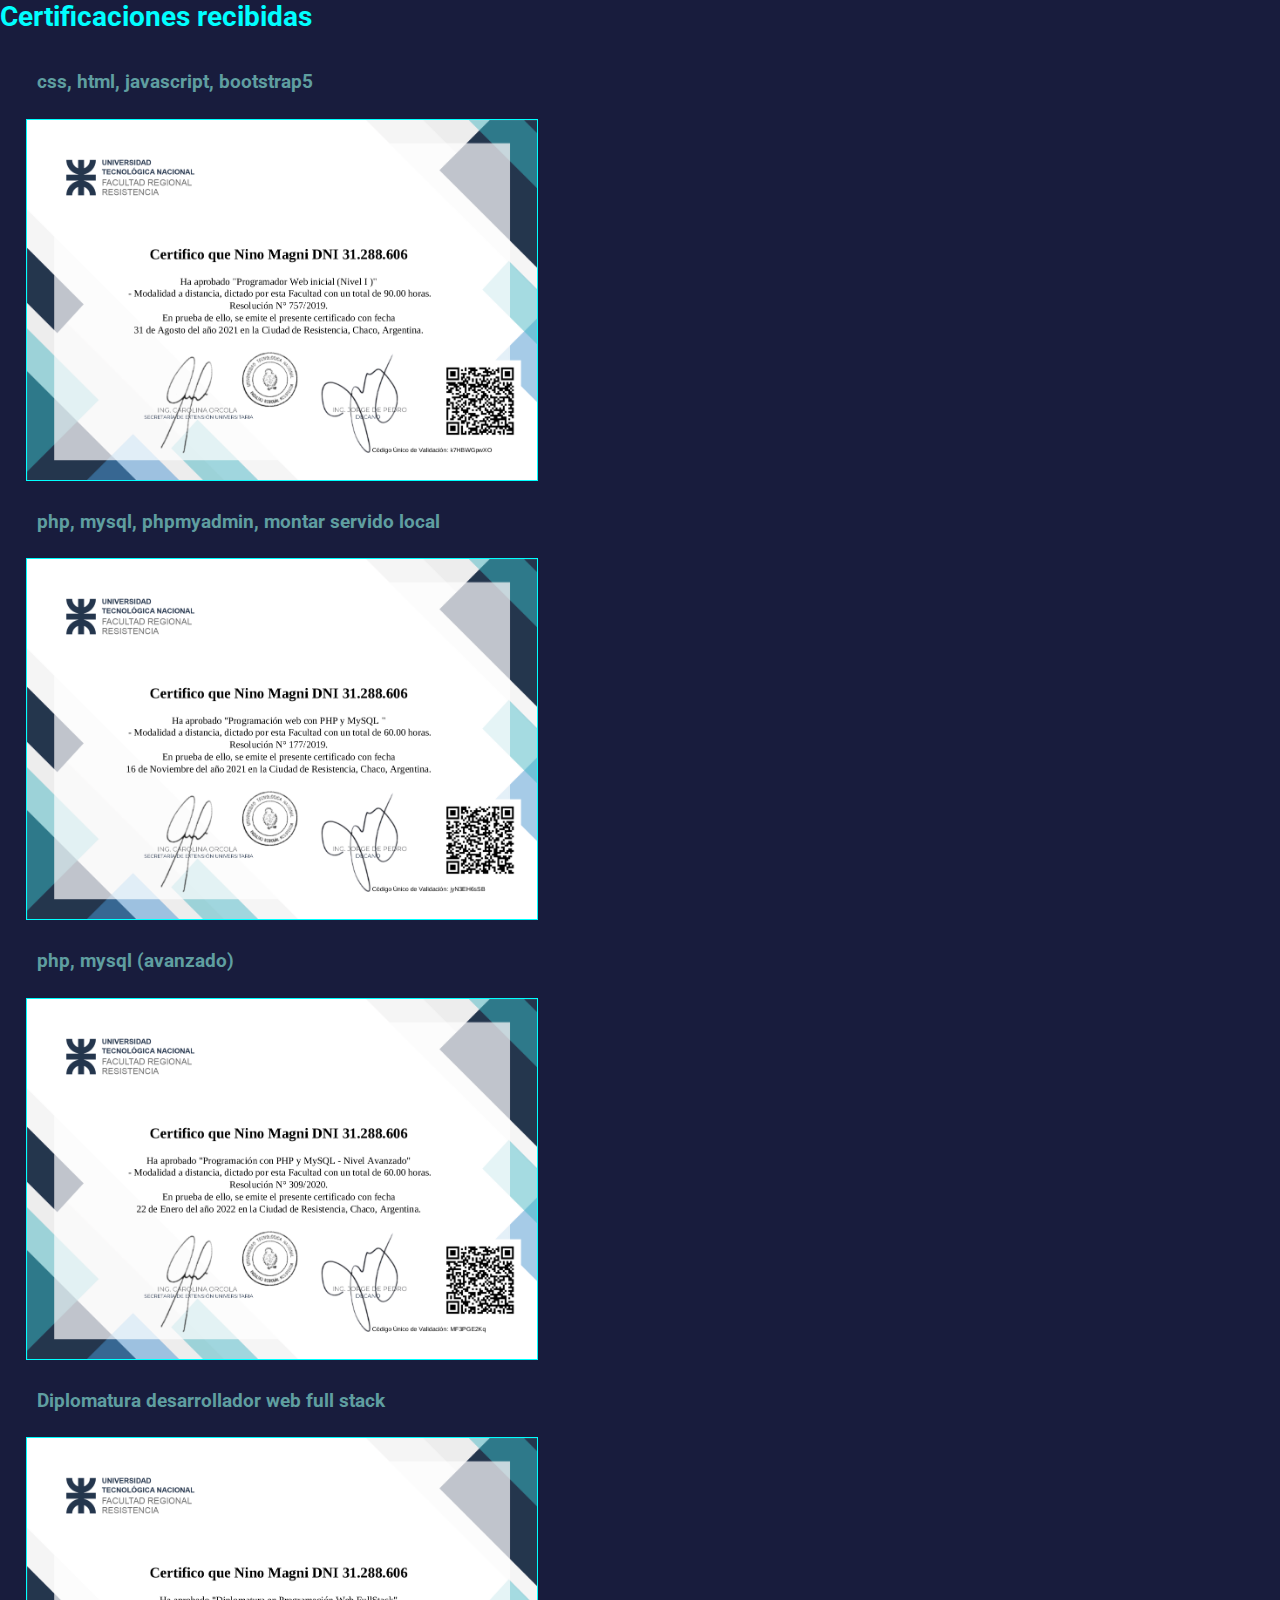
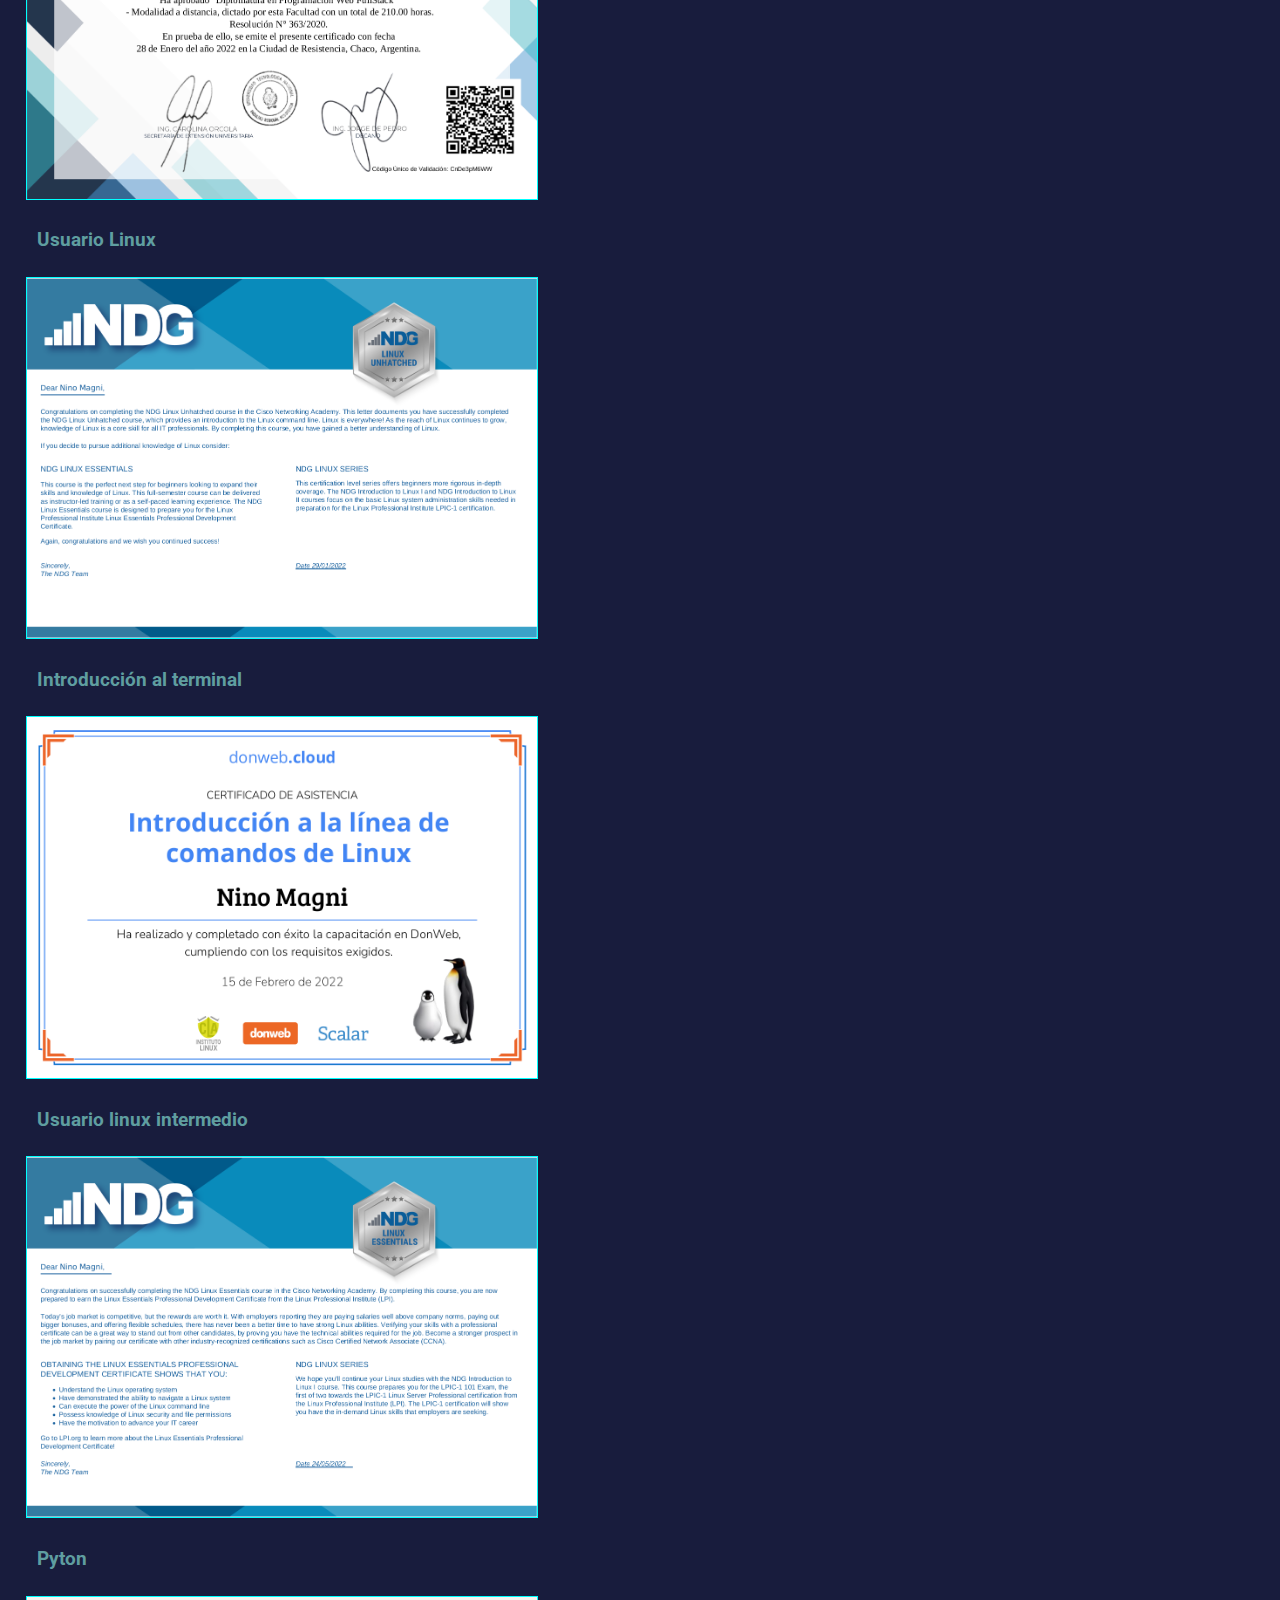
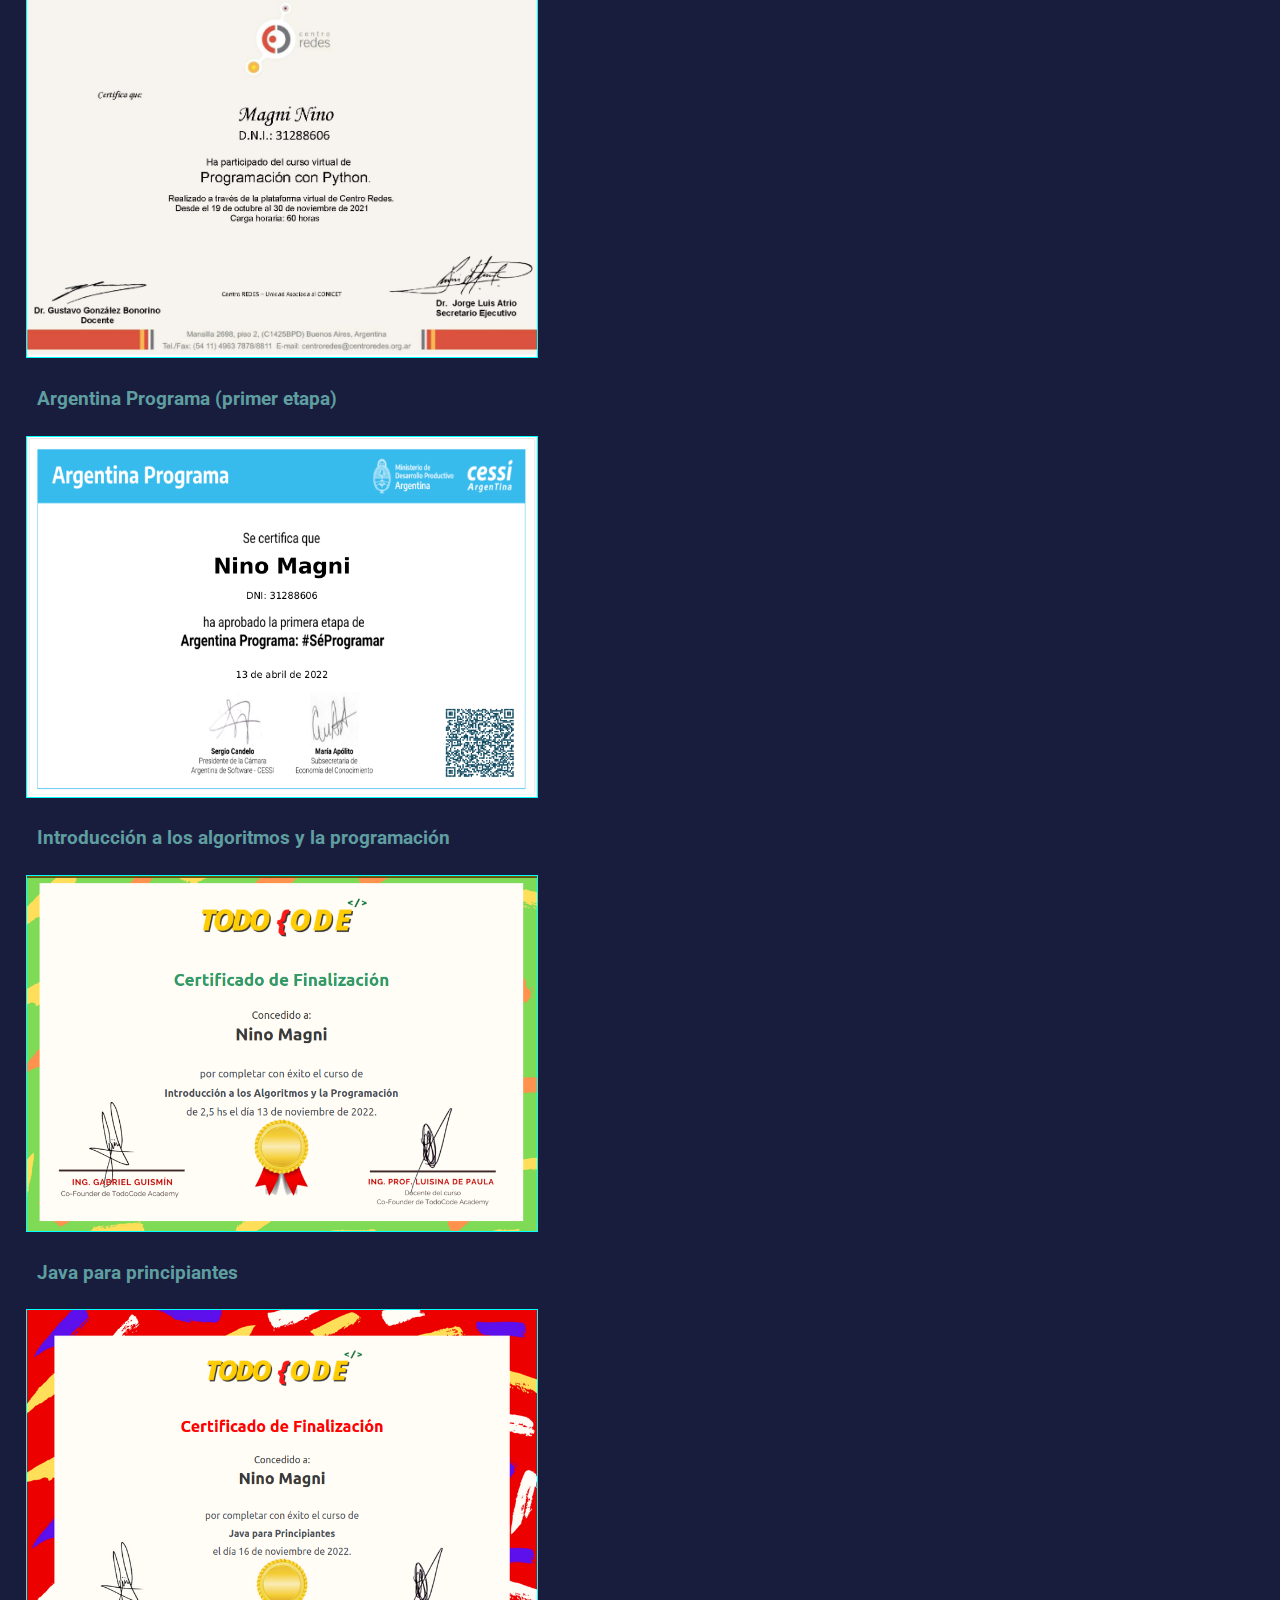
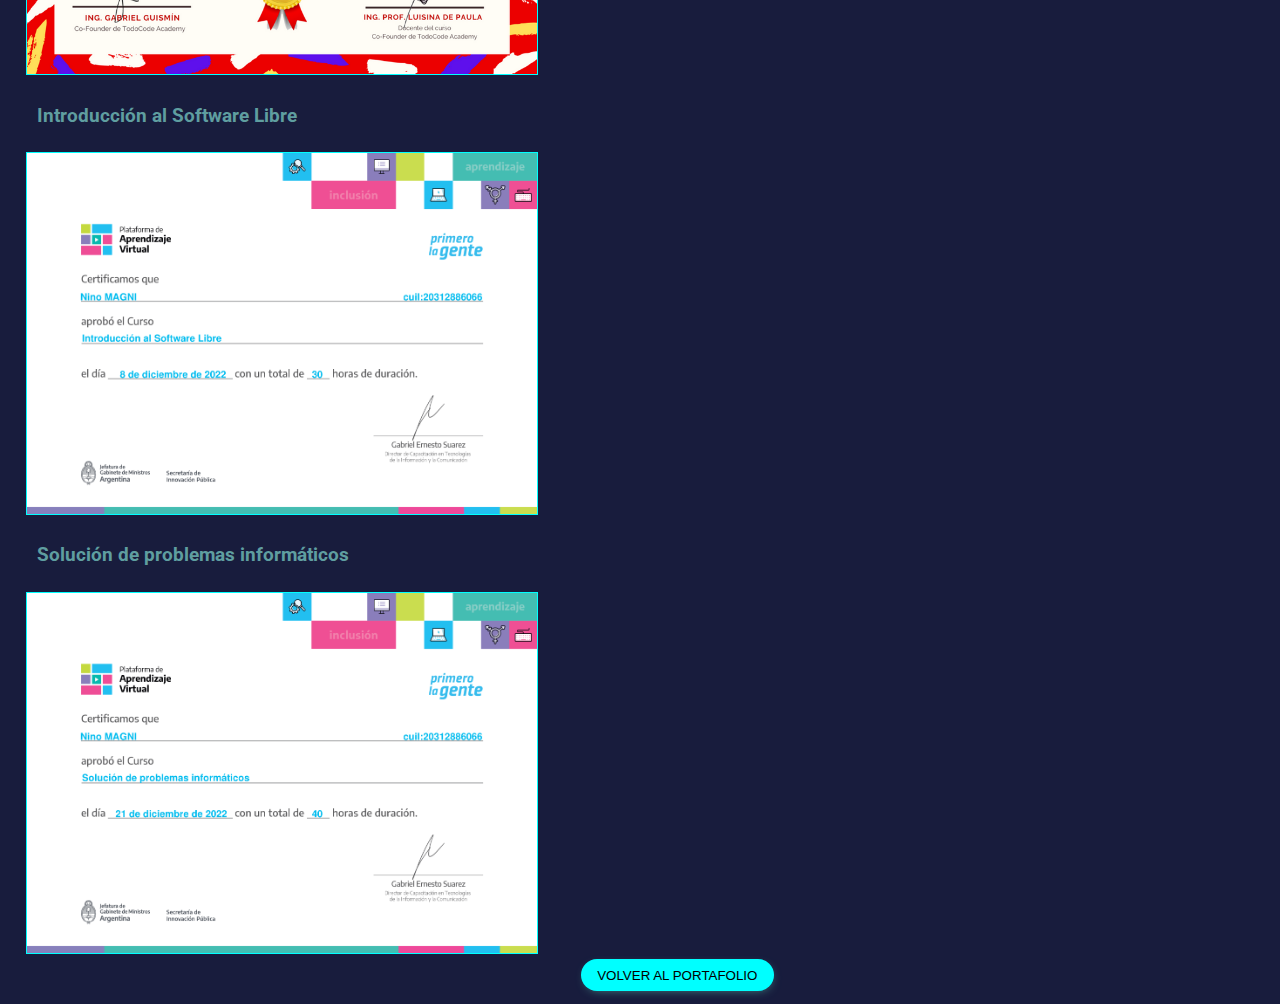
<file: certificaciones.html>
<!DOCTYPE html>
<html lang="en">
<head>
    <meta charset="UTF-8">
    <meta http-equiv="X-UA-Compatible" content="IE=edge">
    <meta name="viewport" content="width=device-width, initial-scale=1.0">
    <title>Certificaciones</title>
    <link rel="stylesheet" href="css/style.css">
</head>
<body>
    <div class="contenedorDescripcion">
    <h2>Certificaciones recibidas</h2><br><br>

    <div class="contenedorImg">
        <h3>css, html, javascript, bootstrap5</h3>
    <img src="./certificaciones/cert_aprob_39301_2000_2_2021-08-31-10-09-14.png" alt="">
        <h3>php, mysql, phpmyadmin, montar servido local</h3>
    <img src="./certificaciones/cert_aprob_39301_1996_2_2021-11-16-11-45-36.png" alt="">
        <h3>php, mysql (avanzado)</h3>
    <img src="./certificaciones/cert_aprob_39301_2001_2_2022-01-22-09-38-11.png" alt="">
        <h3>Diplomatura desarrollador web full stack</h3>
    <img src="./certificaciones/cerificadofinal.png" alt="">
        <h3>Usuario Linux</h3>
    <img src="./certificaciones/NinoMagni-NDG Linux Unhatc-certificate.png" alt="">
        <h3>Introducción al terminal</h3>
    <img src="./certificaciones/ninomagni75_gmail_com.png" alt="">
        <h3>Usuario linux intermedio</h3>
    <img src="./certificaciones/NinoMagni-NDG Linux Essent-certificate.png" alt="">
        <h3>Pyton</h3>
    <img src="./certificaciones/Nino Magni.png" alt="">
        <h3>Argentina Programa (primer etapa)</h3>
    <img src="./certificaciones/argentina_programa.png" alt="">
        <h3>Introducción a los algoritmos y la programación</h3>
    <img src="./certificaciones/introduccion.png" alt="">
        <h3>Java para principiantes</h3>
    <img src="./certificaciones/java.png" alt="">
    <h3>Introducción al Software Libre</h3>
    <img src="./certificaciones/Introducción al Software Libre.png" alt="">
    <h3>Solución de problemas informáticos</h3>
    <img src="./certificaciones/Solución de problemas informáticos.png" alt="">

    
    
    <a href="./index.html"><button class="btn_enviar">Volver al portafolio</button></a>
    
</div>
</div>
</body>
</html>
</file>
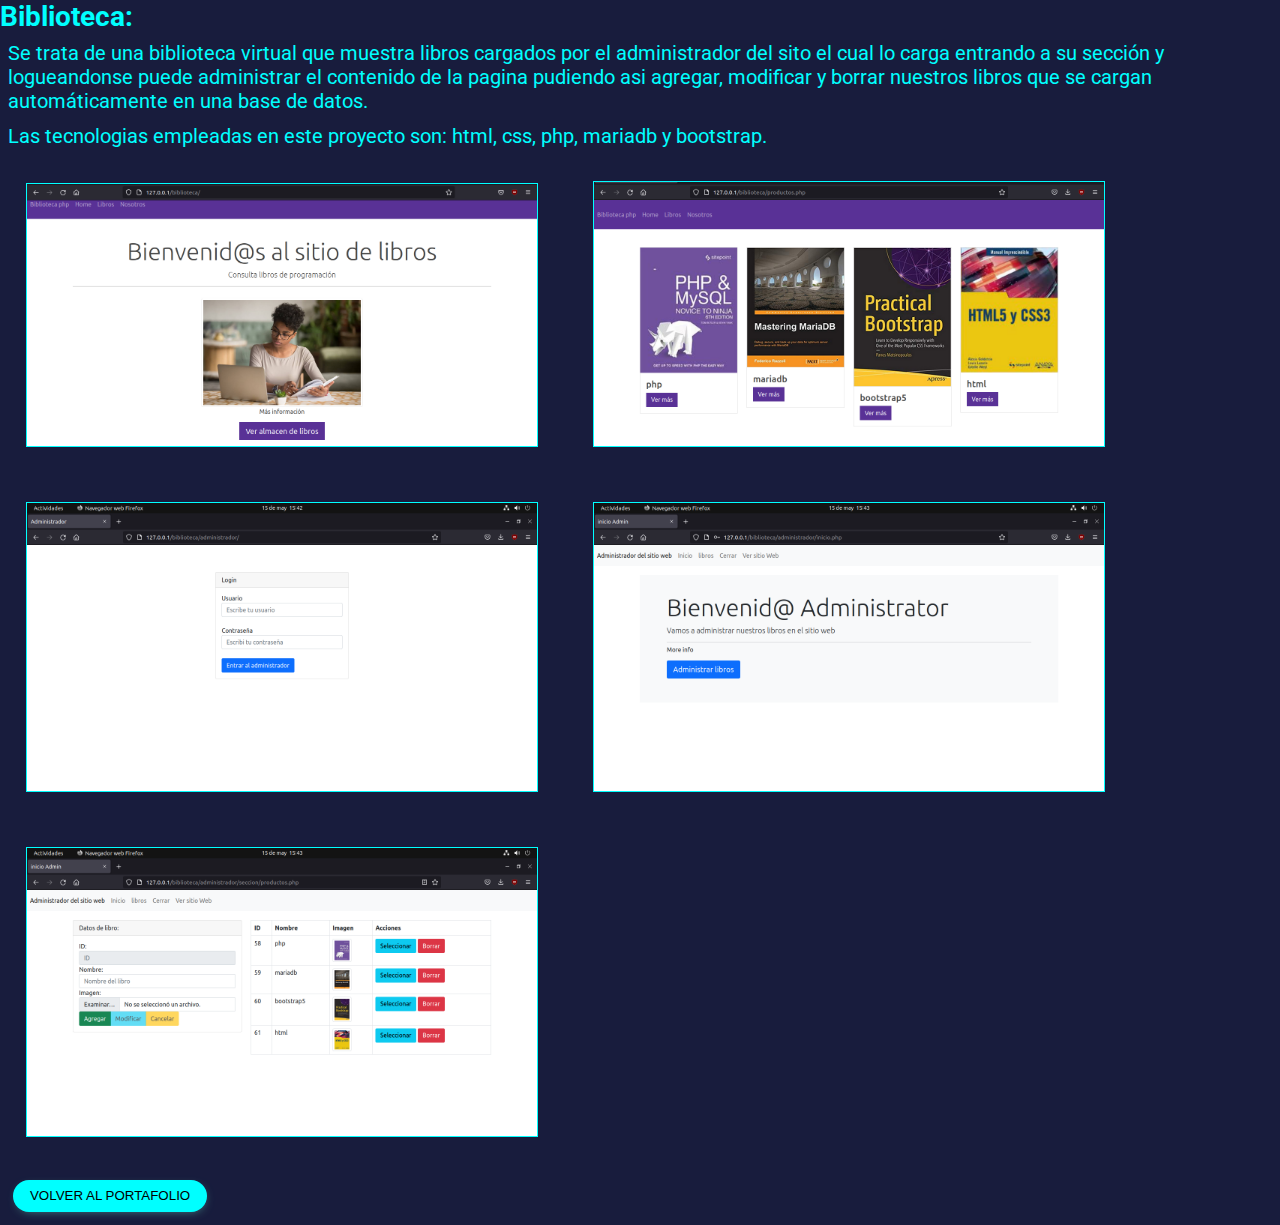
<file: descripcion1.html>
<!DOCTYPE html>
<html lang="es">
<head>
    <meta charset="UTF-8">
    <meta http-equiv="X-UA-Compatible" content="IE=edge">
    <meta name="viewport" content="width=device-width, initial-scale=1.0">
    <title>Descripción biblioteca</title>
    <link rel="stylesheet" href="css/style.css">
</head>
<body>
    <div class="contenedorDescripcion">
        <h2>Biblioteca:</h2>
        <p> Se trata de una biblioteca virtual que muestra libros cargados por el administrador del sito
            el cual lo carga entrando a su sección y logueandonse puede administrar el contenido de la pagina
            pudiendo asi agregar, modificar y borrar nuestros libros que se cargan automáticamente en una base de datos.
        </p>
        <p>Las tecnologias empleadas en este proyecto son: html, css, php, mariadb y bootstrap.</p>
        <div class="contenedorImg">
            <img src="./img/pBiblio1.png" alt="">
            <img src="./img/pBiblio2.png" alt="">
            <img src="./img/pBiblio3.png" alt="">
            <img src="./img/pBiblio4.png" alt="">
            <img src="./img/pBiblio5.png" alt="">
        </div>
        <a href="./index.html"><button class="btn_enviar">Volver al portafolio</button></a>
    </div>
</body>
</html>
</file>
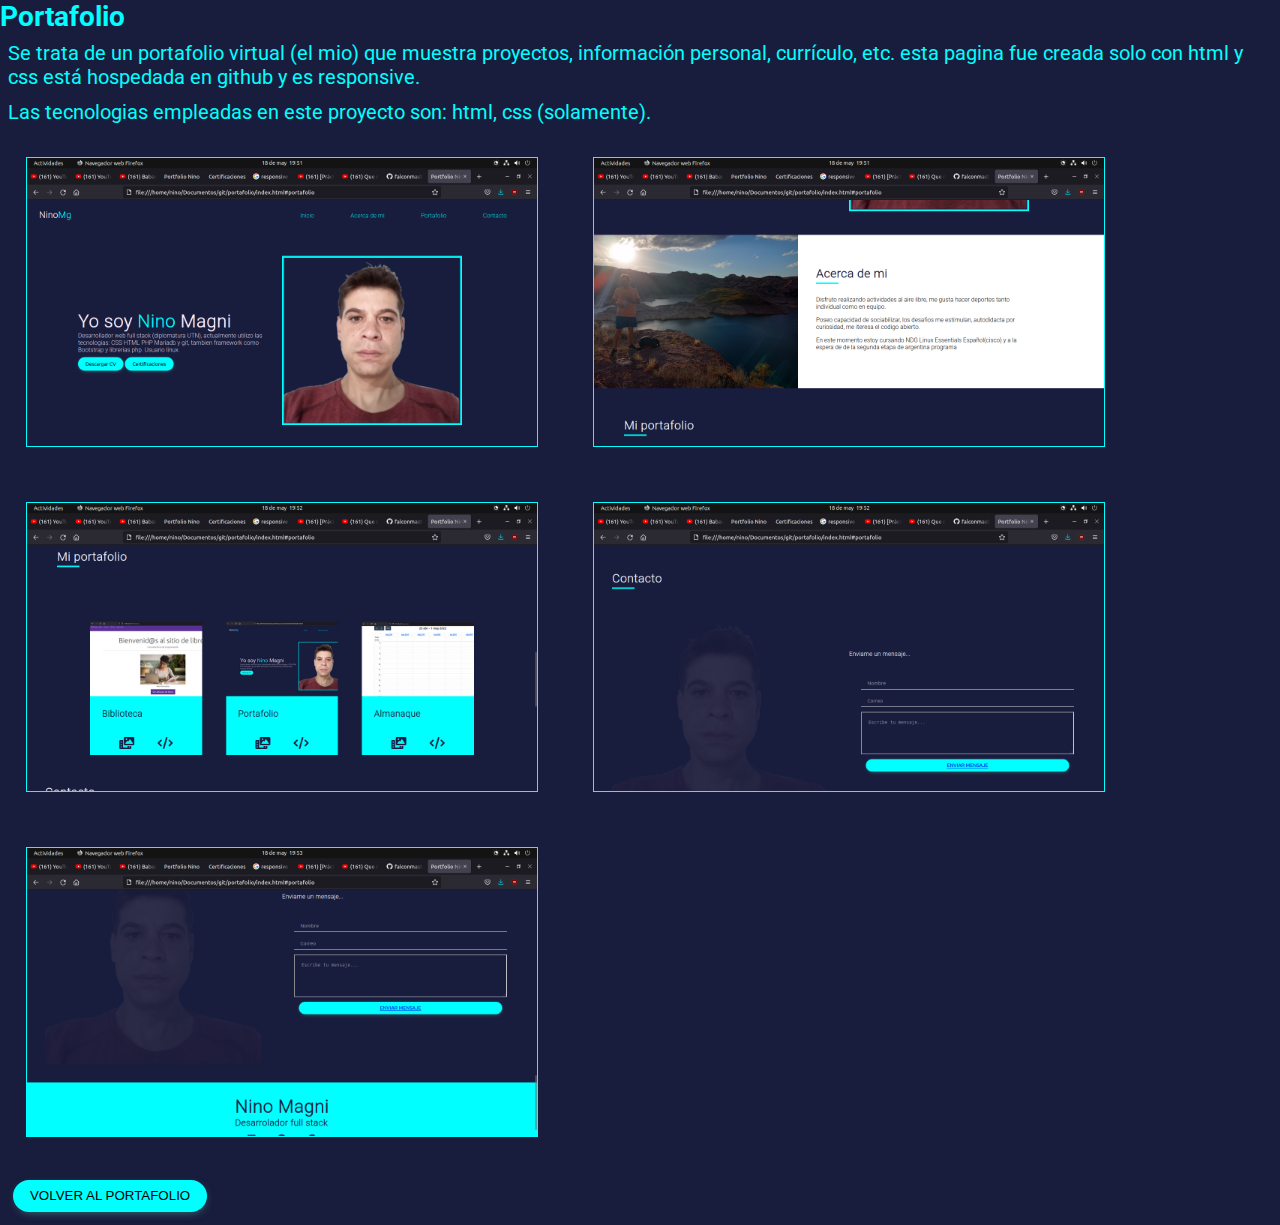
<file: descripcion2.html>
<!DOCTYPE html>
<html lang="es">
<head>
    <meta charset="UTF-8">
    <meta http-equiv="X-UA-Compatible" content="IE=edge">
    <meta name="viewport" content="width=device-width, initial-scale=1.0">
    <title>Descripción portafolio</title>
    <link rel="stylesheet" href="css/style.css">
</head>
<body>
    <div class="contenedorDescripcion">
        <h2>Portafolio</h2>
        <p> Se trata de un portafolio virtual (el mio) que muestra proyectos, información personal, currículo, etc. esta pagina fue creada solo con html y css está hospedada en github y es responsive. 
        </p>
        <p>Las tecnologias empleadas en este proyecto son: html, css (solamente).</p>
        <div class="contenedorImg">
            <img src="./img/pPort1.png" alt="">
            <img src="./img/pPort2.png" alt="">
            <img src="./img/pPort3.png" alt="">
            <img src="./img/pPort4.png" alt="">
            <img src="./img/pPort5.png" alt="">
        </div>
        <a href="./index.html"><button class="btn_enviar">Volver al portafolio</button></a>
    </div>
</body>
</html>
</file>
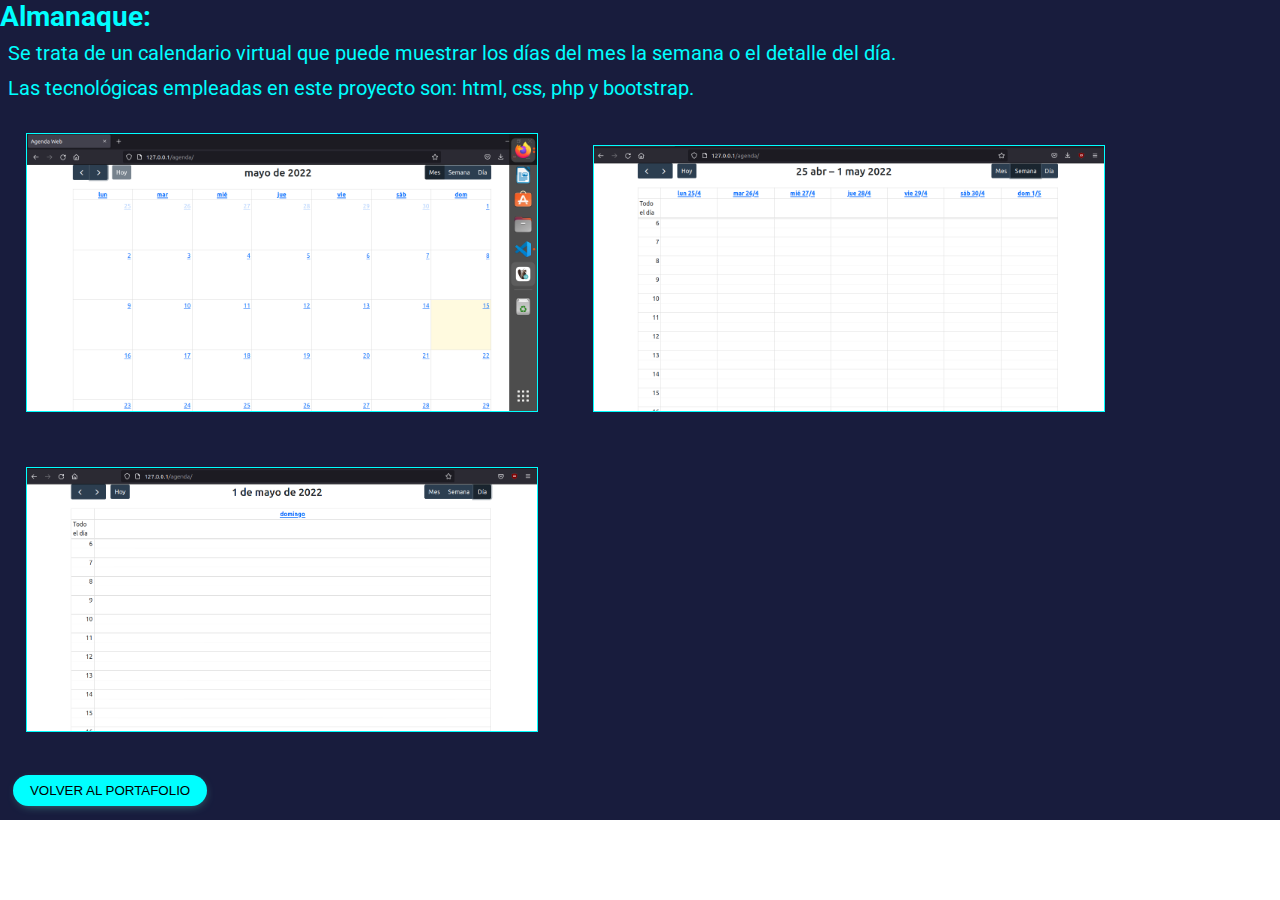
<file: descripcion3.html>
<!DOCTYPE html>
<html lang="es">
<head>
    <meta charset="UTF-8">
    <meta http-equiv="X-UA-Compatible" content="IE=edge">
    <meta name="viewport" content="width=device-width, initial-scale=1.0">
    <title>Descripción almanaque</title>
    <link rel="stylesheet" href="css/style.css">
</head>
<body>
    <div class="contenedorDescripcion">
        <h2>Almanaque:</h2>
        <p> Se trata de un calendario virtual que puede muestrar los días del mes la semana o el detalle del día. 
        </p>
        <p>Las tecnológicas empleadas en este proyecto son: html, css, php y bootstrap.</p>
        <div class="contenedorImg">
            <img src="./img/pCalendar1.png" alt="calendario 1"/>
            <img src="./img/pCalendar2.png" alt="calendario 2"/>
            <img src="./img/pCalendar3.png" alt="calendario 3"/>
        </div>
        <a href="./index.html"><button class="btn_enviar">Volver al portafolio</button></a>
    </div>
</body>
</html>
</file>
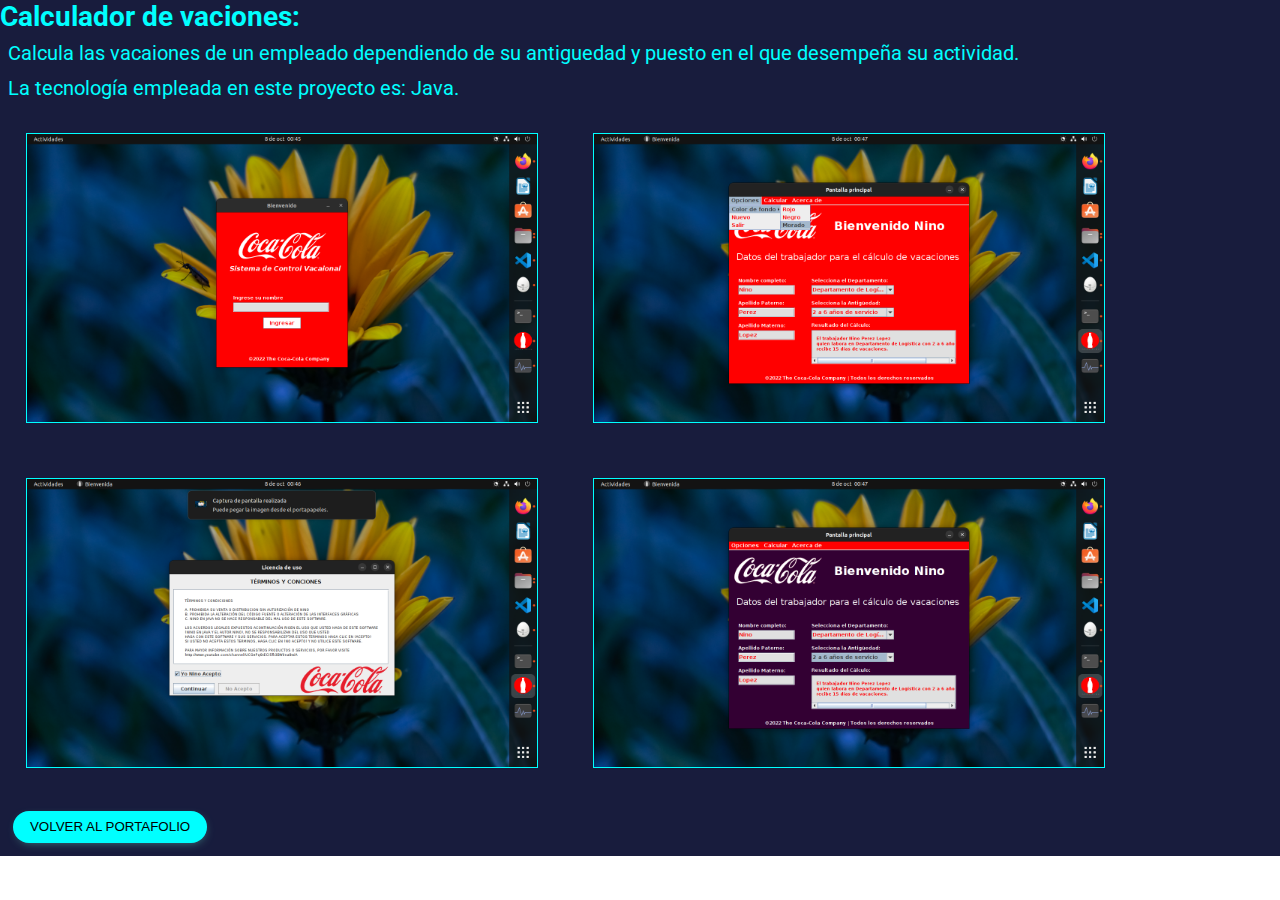
<file: descripcion4.html>
<!DOCTYPE html>
<html lang="es">
<head>
    <meta charset="UTF-8">
    <meta http-equiv="X-UA-Compatible" content="IE=edge">
    <meta name="viewport" content="width=device-width, initial-scale=1.0">
    <title>Descripción almanaque</title>
    <link rel="stylesheet" href="css/style.css">
</head>
<body>
    <div class="contenedorDescripcion">
        <h2>Calculador de vaciones:</h2>
        <p> Calcula las vacaiones de un empleado dependiendo de su antiguedad y puesto en el que desempeña su actividad.
        </p>
        <p>La tecnología empleada en este proyecto es: Java.</p>
        <div class="contenedorImg">
            <img src="./img/pVacaciones.png" alt="calculador de vacacones 1"/>
            <img src="./img/pVacaciones1.png" alt="calculador de vacacones 2"/>
            <img src="./img/pVacaciones2.png" alt="calculador de vacacones 3"/>
            <img src="./img/pVacaciones3.png" alt="calculador de vacacones 3"/>
        </div>
        <a href="./index.html"><button class="btn_enviar">Volver al portafolio</button></a>
    </div>
</body>
</html>
</file>
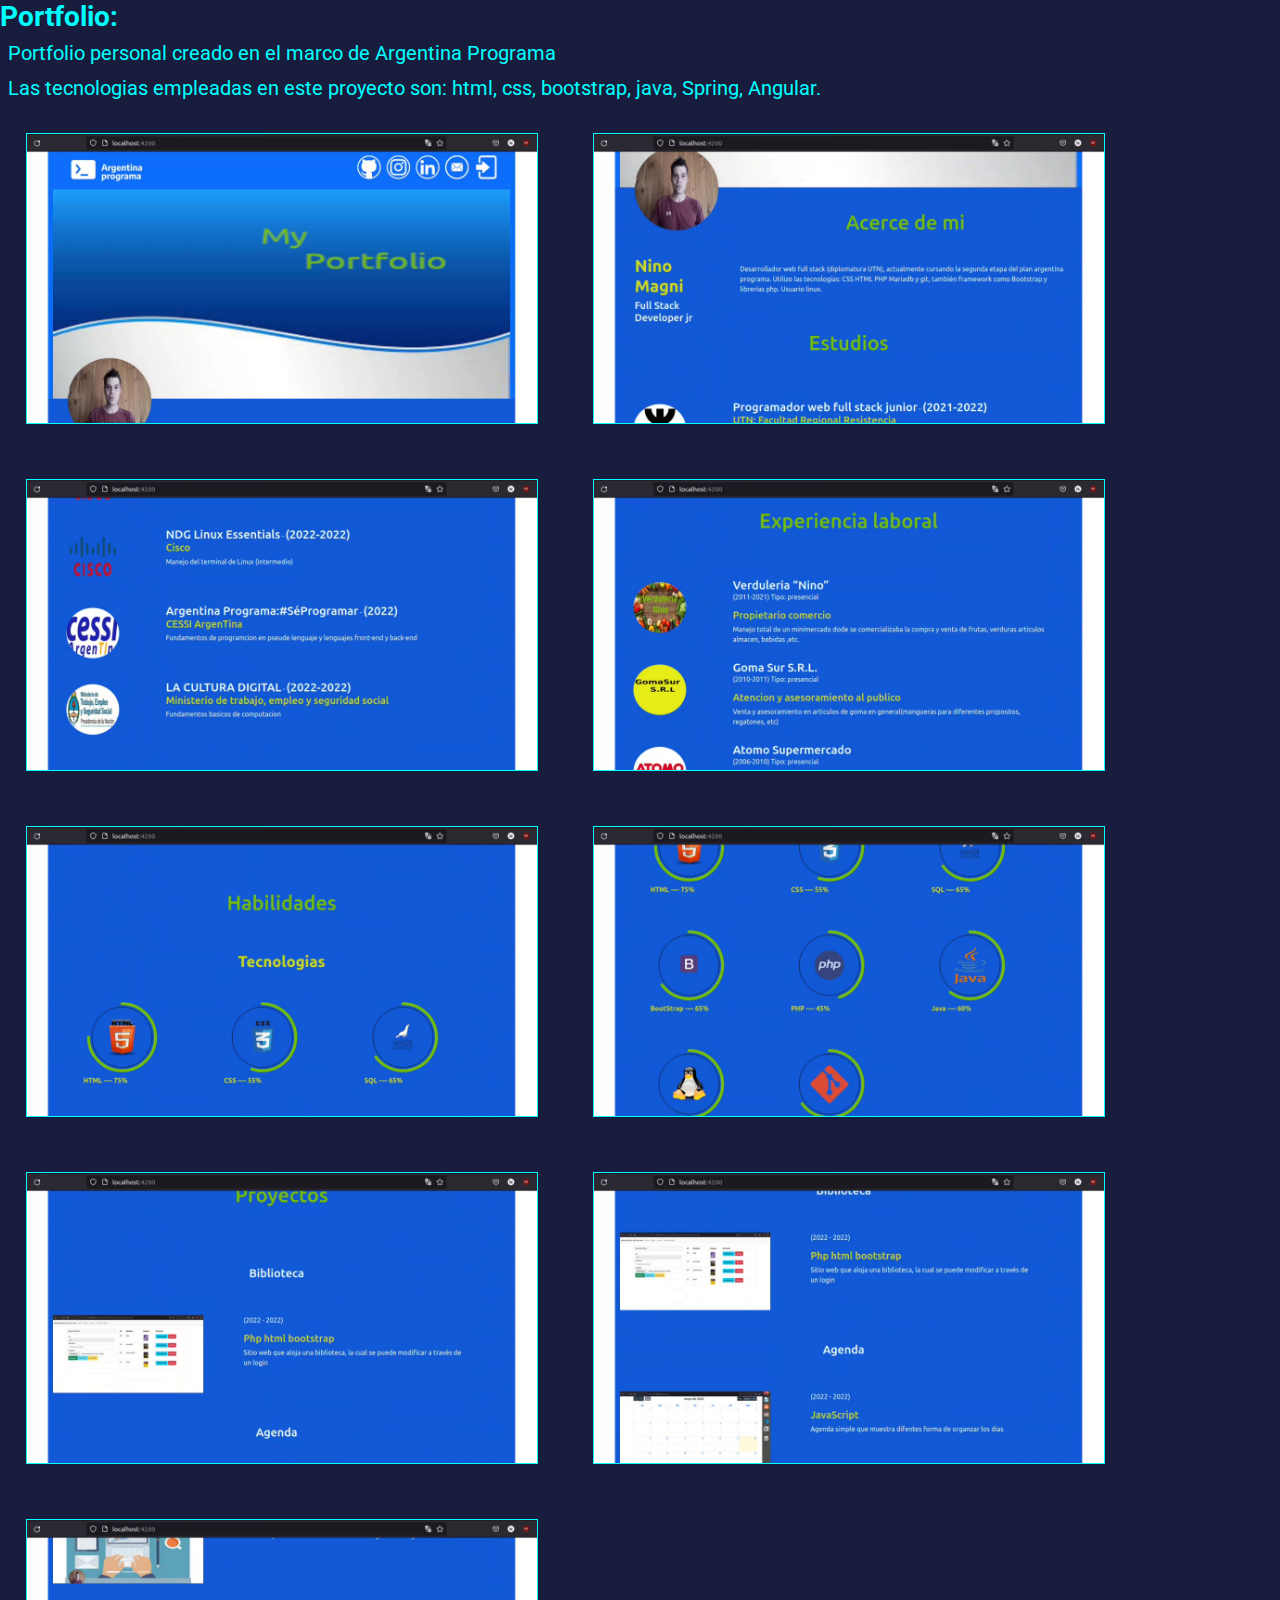
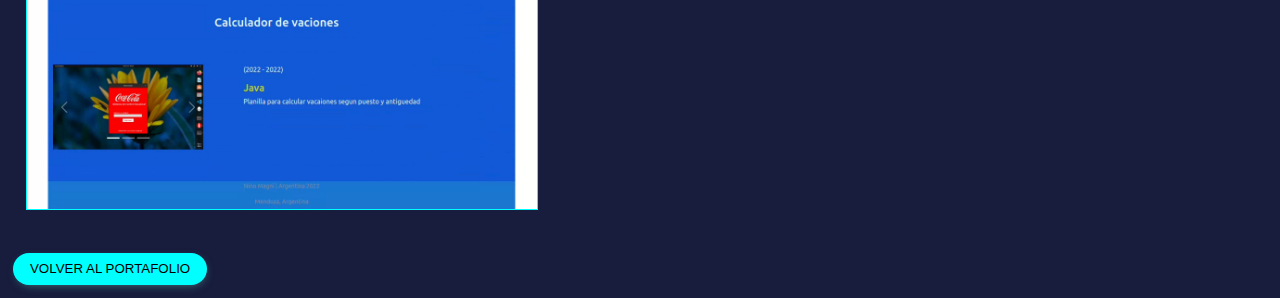
<file: descripcion5.html>
<!DOCTYPE html>
<html lang="es">
<head>
    <meta charset="UTF-8">
    <meta http-equiv="X-UA-Compatible" content="IE=edge">
    <meta name="viewport" content="width=device-width, initial-scale=1.0">
    <title>Descripción almanaque</title>
    <link rel="stylesheet" href="css/style.css">
</head>
<body>
    <div class="contenedorDescripcion">
        <h2>Portfolio:</h2>
        <p> Portfolio personal creado en el marco de Argentina Programa
        </p>
        <p>Las tecnologias empleadas en este proyecto son: html, css, bootstrap, java, Spring, Angular.</p>
        <div class="contenedorImg">
            <img src="./img/Pport.png" alt="portfolio"/>
            <img src="./img/Pport1.png" alt="portfolio"/>
            <img src="./img/Pport3.png" alt="portfolio"/>
            <img src="./img/Pport4.png" alt="portfolio"/>
            <img src="./img/Pport6.png" alt="portfolio"/>
            <img src="./img/Pport7.png" alt="portfolio"/>
            <img src="./img/Pport9.png" alt="portfolio"/>
            <img src="./img/Pport10.png" alt="portfolio"/>
            <img src="./img/Pport12.png" alt="portfolio"/>

        </div>
        <a href="./index.html"><button class="btn_enviar">Volver al portafolio</button></a>
    </div>
</body>
</html>
</file>
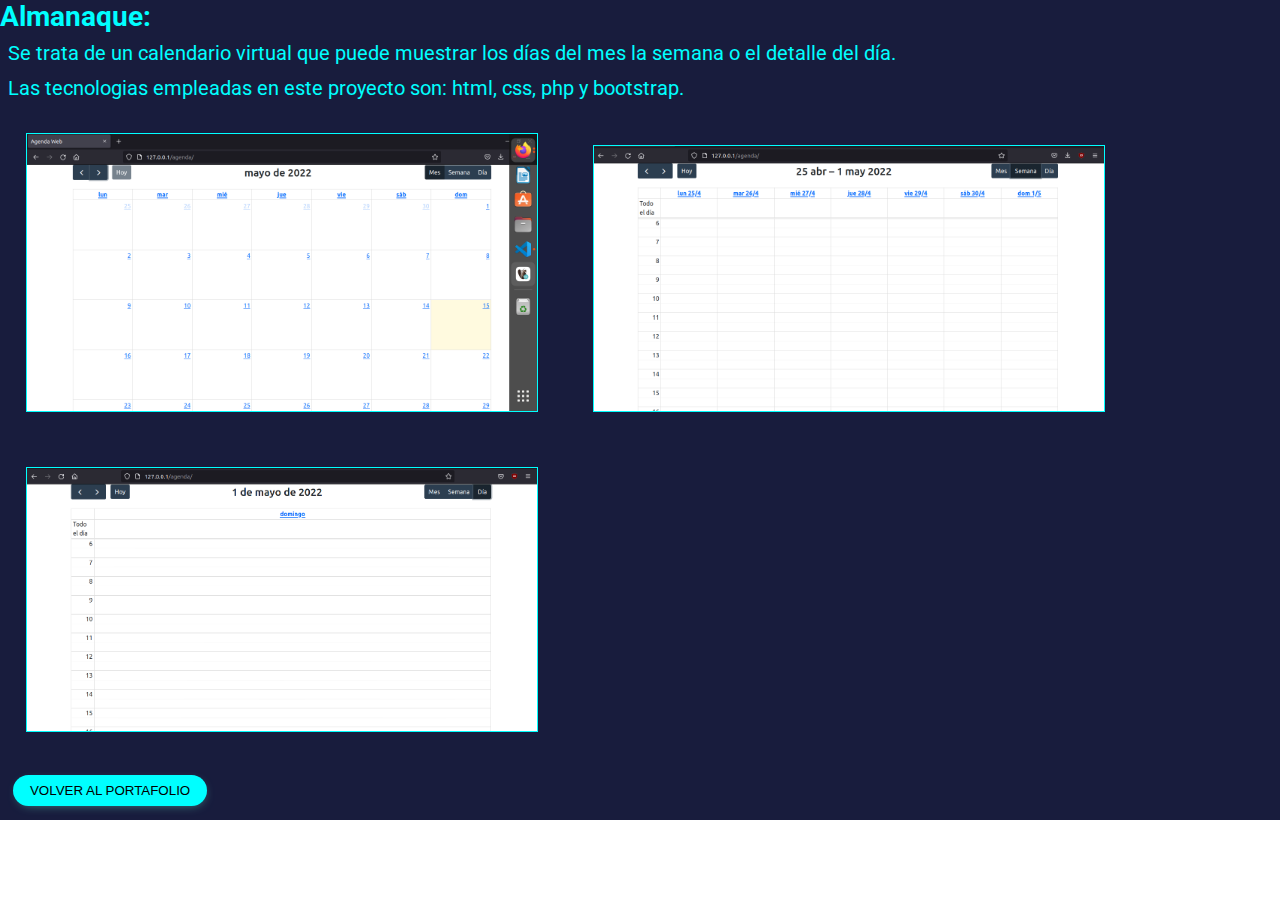
<file: portafolio/descripcion3.html>
<!DOCTYPE html>
<html lang="es">
<head>
    <meta charset="UTF-8">
    <meta http-equiv="X-UA-Compatible" content="IE=edge">
    <meta name="viewport" content="width=device-width, initial-scale=1.0">
    <title>Descripción almanaque</title>
    <link rel="stylesheet" href="css/style.css">
</head>
<body>
    <div class="contenedorDescripcion">
        <h2>Almanaque:</h2>
        <p> Se trata de un calendario virtual que puede muestrar los días del mes la semana o el detalle del día. 
        </p>
        <p>Las tecnologias empleadas en este proyecto son: html, css, php y bootstrap.</p>
        <div class="contenedorImg">
            <img src="./img/pCalendar1.png" alt="calendario 1"/>
            <img src="./img/pCalendar2.png" alt="calendario 2"/>
            <img src="./img/pCalendar3.png" alt="calendario 3"/>
        </div>
        <a href="./index.html"><button class="btn_enviar">Volver al portafolio</button></a>
    </div>
</body>
</html>
</file>
<file: css/style.css>
@import url('https://fonts.googleapis.com/css2?family=Roboto:wght@300&display=swap');
*{
    margin: 0;
    padding: 0;
    box-sizing: border-box;
}
body {
    font-family: 'Roboto', sans-serif;
    overflow-x: hidden;
    font-size: 16px;
}
.wrapper
{
    width: 100vw;
    background-color: #181c3d;
    color: rgb(252, 240, 255);
}
.navbar{
    display: flex;
    justify-content: space-between;
    padding: 2em;
}
.brand {
    margin-top: -7px;
}
.brand span {
    color: #00ffff;
}
.menu{
    display: flex;
    width: 50%;
    justify-content: space-around;
}
.menu li {
    list-style: none;
}

.menu a {
    color: #fff;
    text-decoration: none;
    padding: .625rem 1.25rem;
}
.menu .activo{
    color:#00ffff;
}
.menu a:hover{
    background-color: #00ffff;
    color: #181c3d;
    transition: ease-in .4s;
}
.main {
    margin: 0 auto;
    width: 80vw;
    height: 88vh;
    display: grid;
    grid-template-columns: repeat(2,1fr);
    align-items: center;
}
h1 {
    font-size: 3em;
}
.span {
    color: #00ffff;
}
.descargar-cv {
    padding: 10px 20px;
    background-color: #00ffff;
    border: none;
    border-radius: 1.25rem;
    margin-top: .625rem;
    cursor: pointer;
    box-shadow: .0625rem .1875rem .6875rem -0.3125rem rgba(102, 231, 200, .69);
}
.descargar-cv:hover{
    background-color: aliceblue;
    box-shadow: none;
}
.main img {
    width: 28em;
    
    border: .3125rem solid #00ffff;
    z-index: 1;
}
.about {
    display: grid;
    grid-template-columns: repeat(10, 1fr);
    width: 100vw;
    align-items: center;
}
.about img {
    width: 100%;
    grid-column: 1/5;
}
.about-info{
    grid-column: 5/10;
    padding: 3em;
}
.about-info h2 {
    font-size: 2em;
    color: #181c3d;
}
.divider {
    height: .25rem;
    width: 3.75rem;
    background-color: #00ffff;
    margin-top: .3125rem;
    margin-bottom: 2em;
}
.portafolio {
    background-color: #181c3d;
    width: 100vw;
    color: aliceblue;
}
.about p {
    margin-bottom: 1em;
}
.cabecera_portafolio{
    width: 100vw;
    padding: 5em;
}
.cabecera_portafolio h2 {
    font-size: 2em;
}
.portafolio .contenedor {
    width: 80vw;
    /*height: 80vw;*/
    margin: 0 auto;
    display: flex;
    justify-content: center;
    background-size:cover;
    
}
.tarjeta {
    width: 18.75rem;
    margin: 2em;
    background-color:#00ffff;
    color: #181c3d;
}
.tarjeta_img{
    width: 100%;
    height: 12.5rem;
    background-image: url(../img/pBiblio1.png);
    background-size: cover;
}
.tarjeta_img1{
    width: 100%;
    height: 12.5rem;
    background-image: url(../img/curriculo.png);
    background-size: cover;
}
.tarjeta_img2{
    width: 100%;
    height: 12.5rem;
    background-image: url(../img/pCalendar2.png);
    background-size: cover;
}

.tarjeta_img3{
    width: 100%;
    height: 12.5rem;
    background-image: url(../img/pVacaciones1.png);   
    background-size: cover;
}

.tarjeta_img4{
    width: 100%;
    height: 12.5rem;
    background-image: url(../img/Pport.png);
    background-size: cover;
}
.titulo_tarjeta {
    padding: 2em;
}
.enlace_proyecto{
    display: flex;
    justify-content: space-evenly;
    
}
.enlace_proyecto a {
    color: #fff;
    text-decoration: none;
    color: #181c3d;
}
.enlace_proyecto i {
    font-size: 2em;
}
.tarjeta .enlace_proyecto {
    display: flex;
    align-self: center;
    margin: 1em;
}
.tarjeta .detalles-proyecto a{
    text-decoration: none;
    color: #181c3d;
    text-transform: uppercase;
}
.contenedor_proyecto{
    display: flex;
    width: 100%;
    justify-content: center;
    margin-top: 1em;
    color: #181c3d;
}
.seccion_contacto{
    background-color: #181c3d;
}
.encabezado_contacto{
    margin: 3em;
}
.encabezado_contacto h2{
    font-size: 2em;
    
}
.contenedor-contacto{
    padding: 3em;
    margin-top: -1.25rem;
    display: grid;
    grid-template-columns: repeat(2,1fr);
    align-items: center;
   
}
.contenedor-contacto img{
    opacity: 0.1;
    bottom: 0rem;
}
form{
    display: flex;
    flex-direction: column;
    margin: 2em;
}
form input {
    padding: .625em 1.25em;
    margin-bottom: 1em;
    background: none;
    border: none;
    border-bottom: .0625em solid #fff;
    color: aliceblue;
}
form textarea {
    height: 9.375em;
    background: none;
    color: rgb(38, 197, 20);
    padding: 1.5em;
    border-bottom: .0625rem solid #fff;
    width: 50em;
}
.btn_enviar{
    padding: .625em 1.25em;
    margin: 1em;
    border: none;
    text-transform: uppercase;
    background-color: #00ffff;
    border-radius: 1.25em;
    cursor: pointer;
    box-shadow: .0625rem .1875rem .6875rem -0.3125rem rgba(102, 231, 200, .69);
    
}
.btn_enviar:hover{
    background-color: aliceblue;
    box-shadow: none;
}

.footer {
    display: flex;
    flex-direction: column;
    justify-content: center;
    align-items: center;
    width: 100vw;
    height: 12.5em;
    background-color: #00ffff;
    color: #181c3d;
}
.contenido_footer h2{
    font-size: 3em;
}
.contenido_footer h5,
.redes_sociales i {
    font-size: 1.5em;
}
.redes_sociales {
    display: flex;
    justify-content: space-evenly;
    width: 18.75em;
    margin-top: 1em;
}

.contenedorDescripcion{
    background-color: #181c3d;
   
}
.contenedorDescripcion h2{
    color: aqua;
    font-size: 1.75em;  
}
.contenedorDescripcion h3{
    color: cadetblue;
    margin-left: 2em;
}
.contenedorDescripcion p{
    padding: .1875em;
    color: aqua;
    font-size: 1.25em;
    margin: .1875em;
}

.contenedorImg img{
    width: 40%;
    background-size: cover;
    border: aqua solid .0625em;
    margin: 2%;
    align-items: center;
}

#whatsapp {
    z-index: 9999;
    position: fixed;
    bottom: 25px;
    right: 25px;

}
#whatsapp img{
    width: 75px;
}

/*inicio media para tablets*/
@media all and (max-width: 1200px) {
    .contenedor-contacto img{
        display:none;
    }
}
/*inicio media para tablets*/
@media all and (max-width: 990px) {
    header, section, footer {
width: 90%;
    }

body{
    font-size: 9px;
}
.contenedor-contacto img{
    display:none;
}

.formulario_contacto{
    margin-left: 0;
    margin-right: 0;
    align-content: center;
    
}
form textarea{
    width: 100%;
}
}
/*inicio media para celulares*/
@media all and (max-width: 599px) {
    header, section, footer {
width: 90%;
    }

body{
    font-size: 9px;
}

.main {
    display: block;
    
}
.contenedor-contacto img{
    display: none;
    
}
.contenedor_proyecto{
    grid-gap:auto;
}
.menu{
width: 100%;
align-content:center;

}
.menu a{
padding:0;
}
.main img {
margin:1em;
margin-top:4em;
}
.portafolio .contenedor{
display: block;
}
.info-content a{
padding:1.5em;
margin-top:1em;
}
.info-content p{
margin:1em;
}
.brand{
display:none;
}
.wrapper{
height:60em;

}
.about {
display:block;
}
.tarjeta{

padding:0;
margin:0;
}
.tarjeta_img{
background-size:cover;

}
.contenedorDescripcion {
    height: 100%;
   
}
form textarea{
    width: 100%;
}
    info-content {
        align-content:center;
    }

}
</file>
<file: portafolio/css/style.css>
@import url('https://fonts.googleapis.com/css2?family=Roboto:wght@300&display=swap');
*{
    margin: 0;
    padding: 0;
    box-sizing: border-box;
}
body {
    font-family: 'Roboto', sans-serif;
    overflow-x: hidden;
    font-size: 16px;
}
.wrapper
{
    width: 100vw;
    background-color: #181c3d;
    color: rgb(252, 240, 255);
}
.navbar{
    display: flex;
    justify-content: space-between;
    padding: 2em;
}
.brand {
    margin-top: -7px;
}
.brand span {
    color: #00ffff;
}
.menu{
    display: flex;
    width: 50%;
    justify-content: space-around;
}
.menu li {
    list-style: none;
}

.menu a {
    color: #fff;
    text-decoration: none;
    padding: .625rem 1.25rem;
}
.menu .activo{
    color:#00ffff;
}
.menu a:hover{
    background-color: #00ffff;
    color: #181c3d;
    transition: ease-in .4s;
}
.main {
    margin: 0 auto;
    width: 80vw;
    height: 88vh;
    display: grid;
    grid-template-columns: repeat(2,1fr);
    align-items: center;
}
h1 {
    font-size: 3em;
}
.span {
    color: #00ffff;
}
.descargar-cv {
    padding: 10px 20px;
    background-color: #00ffff;
    border: none;
    border-radius: 1.25rem;
    margin-top: .625rem;
    cursor: pointer;
    box-shadow: .0625rem .1875rem .6875rem -0.3125rem rgba(102, 231, 200, .69);
}
.descargar-cv:hover{
    background-color: aliceblue;
    box-shadow: none;
}
.main img {
    width: 28em;
    
    border: .3125rem solid #00ffff;
    z-index: 1;
}
.about {
    display: grid;
    grid-template-columns: repeat(10, 1fr);
    width: 100vw;
    align-items: center;
}
.about img {
    width: 100%;
    grid-column: 1/5;
}
.about-info{
    grid-column: 5/10;
    padding: 3em;
}
.about-info h2 {
    font-size: 2em;
    color: #181c3d;
}
.divider {
    height: .25rem;
    width: 3.75rem;
    background-color: #00ffff;
    margin-top: .3125rem;
    margin-bottom: 2em;
}
.portafolio {
    background-color: #181c3d;
    width: 100vw;
    color: aliceblue;
}
.about p {
    margin-bottom: 1em;
}
.cabecera_portafolio{
    width: 100vw;
    padding: 5em;
}
.cabecera_portafolio h2 {
    font-size: 2em;
}
.portafolio .contenedor {
    width: 80vw;
    /*height: 80vw;*/
    margin: 0 auto;
    display: flex;
    justify-content: center;
    background-size:cover;
    
}
.tarjeta {
    width: 18.75rem;
    margin: 2em;
    background-color:#00ffff;
    color: #181c3d;
}
.tarjeta_img{
    width: 100%;
    height: 12.5rem;
    background-image: url(../img/pBiblio1.png);
    background-size: cover;
}
.tarjeta_img1{
    width: 100%;
    height: 12.5rem;
    background-image: url(../img/curriculo.png);
    background-size: cover;
}
.tarjeta_img2{
    width: 100%;
    height: 12.5rem;
    background-image: url(../img/pCalendar2.png);
    background-size: cover;
}

.tarjeta_img3{
    width: 100%;
    height: 12.5rem;
    background-image: url(../img/pVacaciones1.png);   
    background-size: cover;
}

.tarjeta_img4{
    width: 100%;
    height: 12.5rem;
    background-image: url(../img/Pport.png);
    background-size: cover;
}
.titulo_tarjeta {
    padding: 2em;
}
.enlace_proyecto{
    display: flex;
    justify-content: space-evenly;
    
}
.enlace_proyecto a {
    color: #fff;
    text-decoration: none;
    color: #181c3d;
}
.enlace_proyecto i {
    font-size: 2em;
}
.tarjeta .enlace_proyecto {
    display: flex;
    align-self: center;
    margin: 1em;
}
.tarjeta .detalles-proyecto a{
    text-decoration: none;
    color: #181c3d;
    text-transform: uppercase;
}
.contenedor_proyecto{
    display: flex;
    width: 100%;
    justify-content: center;
    margin-top: 1em;
    color: #181c3d;
}
.seccion_contacto{
    background-color: #181c3d;
}
.encabezado_contacto{
    margin: 3em;
}
.encabezado_contacto h2{
    font-size: 2em;
    
}
.contenedor-contacto{
    padding: 3em;
    margin-top: -1.25rem;
    display: grid;
    grid-template-columns: repeat(2,1fr);
    align-items: center;
   
}
.contenedor-contacto img{
    opacity: 0.1;
    bottom: 0rem;
}
form{
    display: flex;
    flex-direction: column;
    margin: 2em;
}
form input {
    padding: .625em 1.25em;
    margin-bottom: 1em;
    background: none;
    border: none;
    border-bottom: .0625em solid #fff;
    color: aliceblue;
}
form textarea {
    height: 9.375em;
    background: none;
    color: rgb(38, 197, 20);
    padding: 1.5em;
    border-bottom: .0625rem solid #fff;
    width: 50em;
}
.btn_enviar{
    padding: .625em 1.25em;
    margin: 1em;
    border: none;
    text-transform: uppercase;
    background-color: #00ffff;
    border-radius: 1.25em;
    cursor: pointer;
    box-shadow: .0625rem .1875rem .6875rem -0.3125rem rgba(102, 231, 200, .69);
    
}
.btn_enviar:hover{
    background-color: aliceblue;
    box-shadow: none;
}

.footer {
    display: flex;
    flex-direction: column;
    justify-content: center;
    align-items: center;
    width: 100vw;
    height: 12.5em;
    background-color: #00ffff;
    color: #181c3d;
}
.contenido_footer h2{
    font-size: 3em;
}
.contenido_footer h5,
.redes_sociales i {
    font-size: 1.5em;
}
.redes_sociales {
    display: flex;
    justify-content: space-evenly;
    width: 18.75em;
    margin-top: 1em;
}

.contenedorDescripcion{
    background-color: #181c3d;
   
}
.contenedorDescripcion h2{
    color: aqua;
    font-size: 1.75em;  
}
.contenedorDescripcion h3{
    color: cadetblue;
    margin-left: 2em;
}
.contenedorDescripcion p{
    padding: .1875em;
    color: aqua;
    font-size: 1.25em;
    margin: .1875em;
}

.contenedorImg img{
    width: 40%;
    background-size: cover;
    border: aqua solid .0625em;
    margin: 2%;
    align-items: center;
}

#whatsapp {
    z-index: 9999;
    position: fixed;
    bottom: 25px;
    right: 25px;

}
#whatsapp img{
    width: 75px;
}



/*inicio media para celulares*/
@media all and (max-width: 599px) {
    header, section, footer {
width: 90%;
    }

body{
    font-size: 9px;
}

.main {
    display: block;
    
}
.contenedor-contacto img{
    display: none;
}
.contenedor_proyecto{
    grid-gap:auto;
}
.menu{
width: 100%;
align-content:center;

}
.menu a{
padding:0;
}
.main img {
margin:1em;
margin-top:4em;
}
.portafolio .contenedor{
display: block;
}
.info-content a{
padding:1.5em;
margin-top:1em;
}
.info-content p{
margin:1em;
}
.brand{
display:none;
}
.wrapper{
height:60em;
}
.about {
display:block;
}
.tarjeta{

padding:0;
margin:0;
}
.tarjeta_img{
background-size:cover;

}
.contenedorDescripcion {
    height: 100%;
   
}


}
</file>
